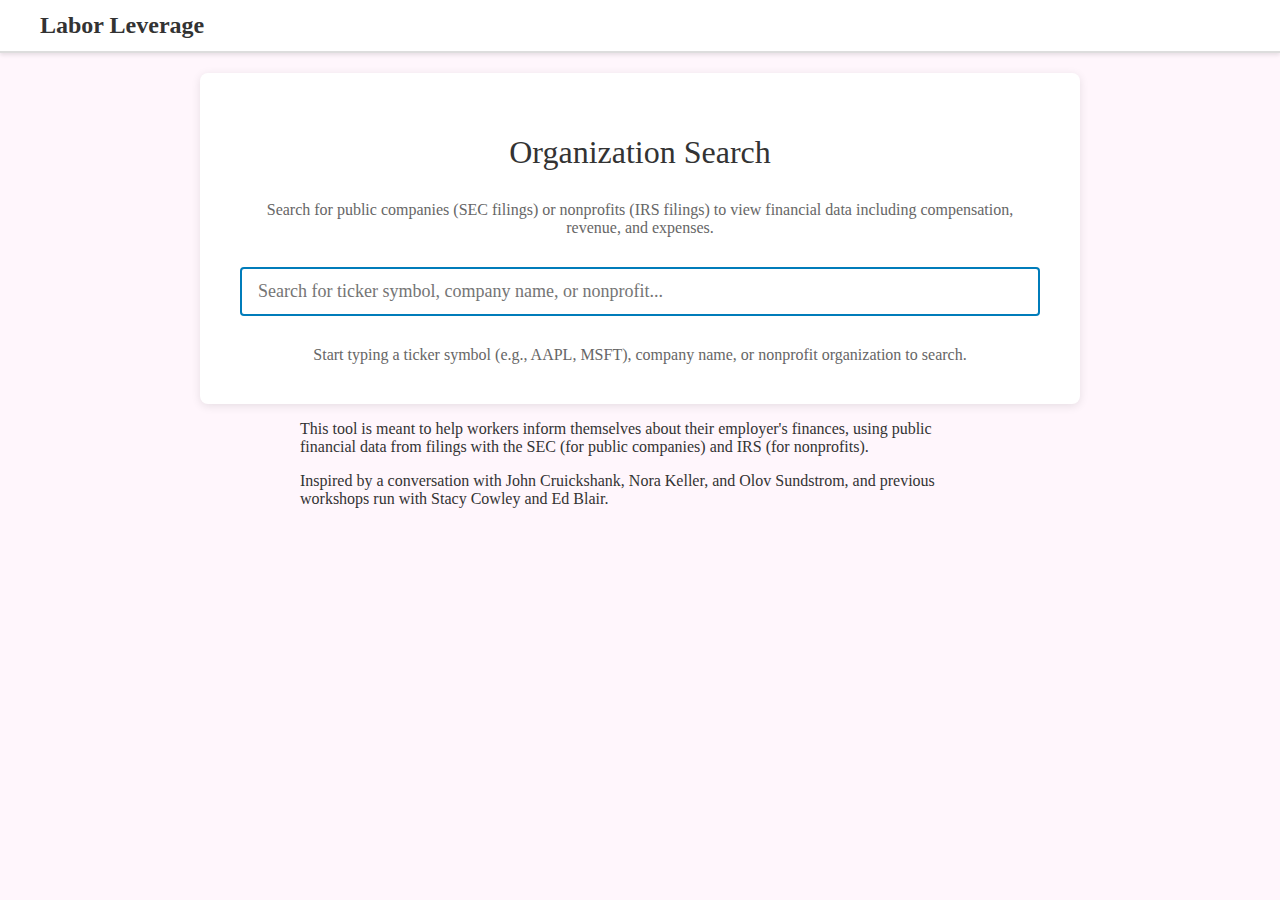
<file: cmd/server/index.html>
<!DOCTYPE html>
<html lang="en">
<head>
    <meta charset="UTF-8">
    <meta name="viewport" content="width=device-width, initial-scale=1.0">
    <title>Labor Leverage - employer financial data for workers</title>
    <link rel="stylesheet" href="./styles.css">
    <style>
        .search-container {
            position: relative;
            margin-bottom: 30px;
        }

        #search-input {
            width: 100%;
            padding: 12px 16px;
            font-size: 18px;
            border: 2px solid #ddd;
            border-radius: 4px;
            font-family: charter;
            box-sizing: border-box;
        }

        #search-input:focus {
            outline: none;
            border-color: #007cba;
        }

        #search-results {
            position: absolute;
            top: 100%;
            left: 0;
            right: 0;
            background: white;
            border: 1px solid #ddd;
            border-top: none;
            max-height: 300px;
            overflow-y: auto;
            z-index: 1000;
            display: none;
        }

        .search-result {
            padding: 12px 16px;
            cursor: pointer;
            border-bottom: 1px solid #eee;
        }

        .search-result:hover,
        .search-result.selected {
            background: #f5f5f5;
        }

        .search-result:last-child {
            border-bottom: none;
        }

        .ticker {
            font-weight: bold;
            color: #007cba;
        }

        .company-title {
            color: #666;
            font-size: 14px;
            margin-top: 4px;
        }

        .instructions {
            text-align: center;
            color: #666;
            margin-top: 20px;
        }

        .intro-text {
            text-align: center;
            color: #666;
            margin-bottom: 30px;
        }

        .page-title {
            text-align: center;
            margin-bottom: 30px;
        }
    </style>
</head>
<body>
    <nav class="nav">
        <div class="nav-content">
            <a href="./" class="nav-brand">Labor Leverage</a>
    </nav>

    <div class="main-content">
        <div class="container">
            <h1 class="page-title">Organization Search</h1>
            <p class="intro-text">
                Search for public companies (SEC filings) or nonprofits (IRS filings) to view financial data including compensation, revenue, and expenses.
            </p>
        
        <div class="search-container">
            <input type="text" id="search-input" placeholder="Search for ticker symbol, company name, or nonprofit..." autocomplete="off">
            <div id="search-results"></div>
        </div>
        
            <div class="instructions">
                Start typing a ticker symbol (e.g., AAPL, MSFT), company name, or nonprofit organization to search.
            </div>
        </div>
        <div class="preamble">
            <p>This tool is meant to help workers inform themselves about their employer's finances, using public financial data from filings with the SEC (for public companies) and IRS (for nonprofits).</p>
            <p>Inspired by a conversation with John Cruickshank, Nora Keller, and Olov Sundstrom, and previous workshops run with Stacy Cowley and Ed Blair.</p>
        </div>
    </div>

    <script type="module">
        const searchInput = document.getElementById('search-input');
        const searchResults = document.getElementById('search-results');
        
        // AbortController to cancel previous requests
        let currentAbortController = null;
        let searchTimeout = null;
        let selectedIndex = -1; // Track which result is selected with keyboard
        
        // Debounced search function using the new API
        async function performSearch(query) {
            if (!query.trim()) {
                searchResults.style.display = 'none';
                return;
            }
            
            // Cancel any previous request
            if (currentAbortController) {
                currentAbortController.abort();
            }
            
            // Create new AbortController for this request
            currentAbortController = new AbortController();
            
            try {
                const url = new URL('./api/search', window.location.href);
                url.searchParams.set('q', query);
                url.searchParams.set('limit', '10');
                
                const response = await fetch(url, {
                    signal: currentAbortController.signal
                });
                
                if (!response.ok) {
                    throw new Error(`HTTP error! status: ${response.status}`);
                }
                
                const results = await response.json();
                
                // Check if this request was aborted
                if (currentAbortController.signal.aborted) {
                    return;
                }
                
                if (!results || results.length === 0) {
                    searchResults.style.display = 'none';
                    return;
                }
                
                searchResults.innerHTML = results.map(item => {
                    const isNonprofit = item.path.startsWith('/ein/');
                    const displayIdentifier = isNonprofit ? 
                        item.path.split('/').pop() : // Extract EIN from path
                        item.path.match(/\/ticker\/([^/]+)/)?.[1] || ''; // Extract ticker from path
                    
                    return `<div class="search-result" data-path="${item.path}">
                        ${item.title} (${displayIdentifier})
                    </div>`;
                }).join('');
                
                // Reset selection when new results are displayed
                selectedIndex = -1;
                updateSelection();
                
                searchResults.style.display = 'block';
                
            } catch (error) {
                if (error.name === 'AbortError') {
                    // Request was cancelled, this is normal
                    return;
                }
                console.error('Search request failed:', error);
                searchResults.innerHTML = '<div class="search-result">Search failed. Please try again.</div>';
                searchResults.style.display = 'block';
            }
        }
        
        // Update visual selection state
        function updateSelection() {
            const results = searchResults.querySelectorAll('.search-result[data-path]');
            results.forEach((result, index) => {
                result.classList.toggle('selected', index === selectedIndex);
            });
        }
        
        // Navigate to selected result
        function navigateToSelected() {
            const results = searchResults.querySelectorAll('.search-result[data-path]');
            if (selectedIndex >= 0 && selectedIndex < results.length) {
                const path = results[selectedIndex].dataset.path;
                if (path) {
                    window.location.href = `.${path}`;
                }
            }
        }
        
        // Handle search input with debouncing
        searchInput.addEventListener('input', function() {
            const query = this.value;
            
            // Clear any existing timeout
            if (searchTimeout) {
                clearTimeout(searchTimeout);
            }
            
            if (!query.trim()) {
                searchResults.style.display = 'none';
                selectedIndex = -1;
                return;
            }
            
            // Show loading state immediately for better UX
            searchResults.innerHTML = '<div class="search-result">Searching...</div>';
            searchResults.style.display = 'block';
            
            // Debounce the search by 300ms
            searchTimeout = setTimeout(() => {
                performSearch(query);
            }, 300);
        });
        
        // Handle result selection
        searchResults.addEventListener('click', function(e) {
            const result = e.target.closest('.search-result');
            if (result) {
                const path = result.dataset.path;
                if (path) {
                    window.location.href = `.${path}`;
                }
            }
        });
        
        // Handle keyboard navigation
        searchInput.addEventListener('keydown', function(e) {
            const results = searchResults.querySelectorAll('.search-result[data-path]');
            const isDropdownVisible = searchResults.style.display === 'block' && results.length > 0;
            
            if (e.key === 'ArrowDown') {
                e.preventDefault();
                if (isDropdownVisible) {
                    selectedIndex = Math.min(selectedIndex + 1, results.length - 1);
                    updateSelection();
                }
            } else if (e.key === 'ArrowUp') {
                e.preventDefault();
                if (isDropdownVisible) {
                    selectedIndex = Math.max(selectedIndex - 1, -1);
                    updateSelection();
                }
            } else if (e.key === 'Enter') {
                e.preventDefault();
                if (isDropdownVisible) {
                    if (selectedIndex >= 0) {
                        // Navigate to selected result
                        navigateToSelected();
                    } else {
                        // Navigate to first result if none selected
                        const firstResult = results[0];
                        if (firstResult) {
                            const path = firstResult.dataset.path;
                            window.location.href = `.${path}`;
                        }
                    }
                }
            } else if (e.key === 'Escape') {
                searchResults.style.display = 'none';
                selectedIndex = -1;
                this.blur();
                // Cancel any pending search
                if (currentAbortController) {
                    currentAbortController.abort();
                }
                if (searchTimeout) {
                    clearTimeout(searchTimeout);
                }
            }
        });
        
        // Hide results when clicking outside
        document.addEventListener('click', function(e) {
            if (!e.target.closest('.search-container')) {
                searchResults.style.display = 'none';
                selectedIndex = -1;
            }
        });
        
        // Focus on search input when page loads
        searchInput.focus();
    </script>
</body>
</html>
</file>
<file: cmd/server/styles.css>
/* Charter font family */
@font-face {
    font-family: charter;
    font-style: normal;
    font-weight: normal;
    font-stretch: normal;
    src: url('https://regexking.info/charter_regular.woff2') format('woff2');
}

@font-face {
    font-family: charter;
    font-style: italic;
    font-weight: normal;
    font-stretch: normal;
    src: url('https://regexking.info/charter_italic.woff2') format('woff2');
}

@font-face {
    font-family: charter;
    font-style: normal;
    font-weight: bold;
    font-stretch: normal;
    src: url('https://regexking.info/charter_bold.woff2') format('woff2');
}

@font-face {
    font-family: charter;
    font-style: italic;
    font-weight: bold;
    font-stretch: normal;
    src: url('https://regexking.info/charter_bold_italic.woff2') format('woff2');
}

/* Base styles */
body {
    font-family: charter;
    background: rgb(255, 246, 252);
    margin: 0;
    padding: 0;
}

/* Navigation */
.nav {
    background: white;
    border-bottom: 2px solid #ddd;
    padding: 12px 20px;
    box-shadow: 0 2px 4px rgba(0,0,0,0.1);
}

.nav-content {
    max-width: 1200px;
    margin: 0 auto;
    display: flex;
    align-items: center;
    justify-content: space-between;
}

.nav-brand {
    font-size: 24px;
    font-weight: bold;
    color: #333;
    text-decoration: none;
}

.nav-brand:hover {
    color: #007cba;
}

.breadcrumbs {
    display: flex;
    align-items: center;
    gap: 8px;
    color: #666;
    font-size: 14px;
}

.breadcrumb-link {
    color: #007cba;
    text-decoration: none;
}

.breadcrumb-link:hover {
    text-decoration: underline;
}

.breadcrumb-separator {
    color: #999;
}

/* Main content */
.main-content {
    max-width: 1200px;
    margin: 0 auto;
    padding: 20px;
}

.preamble {
    max-width: 680px;
    margin: 0 auto;
    color:#333;
}

/* Container for centered content */
.container {
    max-width: 800px;
    margin: 0 auto;
    background: white;
    padding: 40px;
    border-radius: 8px;
    box-shadow: 0 2px 10px rgba(0,0,0,0.1);
}

h1, h2 {
    font-weight: normal;
}

/* Headers */
h1 {
    color: #333;
    margin-bottom: 20px;
}

h2 {
    color: #333;
    margin-top: 30px;
    margin-bottom: 15px;
}

/* Tables */
table {
    text-align: left;
    border-collapse: collapse;
    width: 100%;
    margin: 15px 0;
}

td, th {
    padding: 0.3rem 0.5rem;
}

thead {
    background: rgb(242, 182, 182);
}

tbody {
    background: white;
}

.form-description {
    font-size: 0.9em;
    color: #555;
    max-width: 400px;
    line-height: 1.4;
}

/* Code blocks */
blockquote, pre {
    background: rgb(252, 252, 213);
    margin: 0;
    padding: 1rem;
    font-family: monospace;
    text-wrap: wrap;
}

/* Compensation tables */
.compensation-table iframe {
    border: 0;
    width: 100%;
    background: white;
    border: 3px dashed gray;
}

.compensation-table + .compensation-table {
    margin-top: 1rem;
}

/* Utility classes */
.no-data {
    color: #999;
    font-style: italic;
}

/* Links */
a {
    color: #007cba;
}

a:hover {
    color: #005a87;
}

/* Sections */
section {
    margin: 30px 0;
}

footer {
    margin-top: 50px;
    border-top: 2px solid #eee;
    padding-top: 30px;
}
</file>
